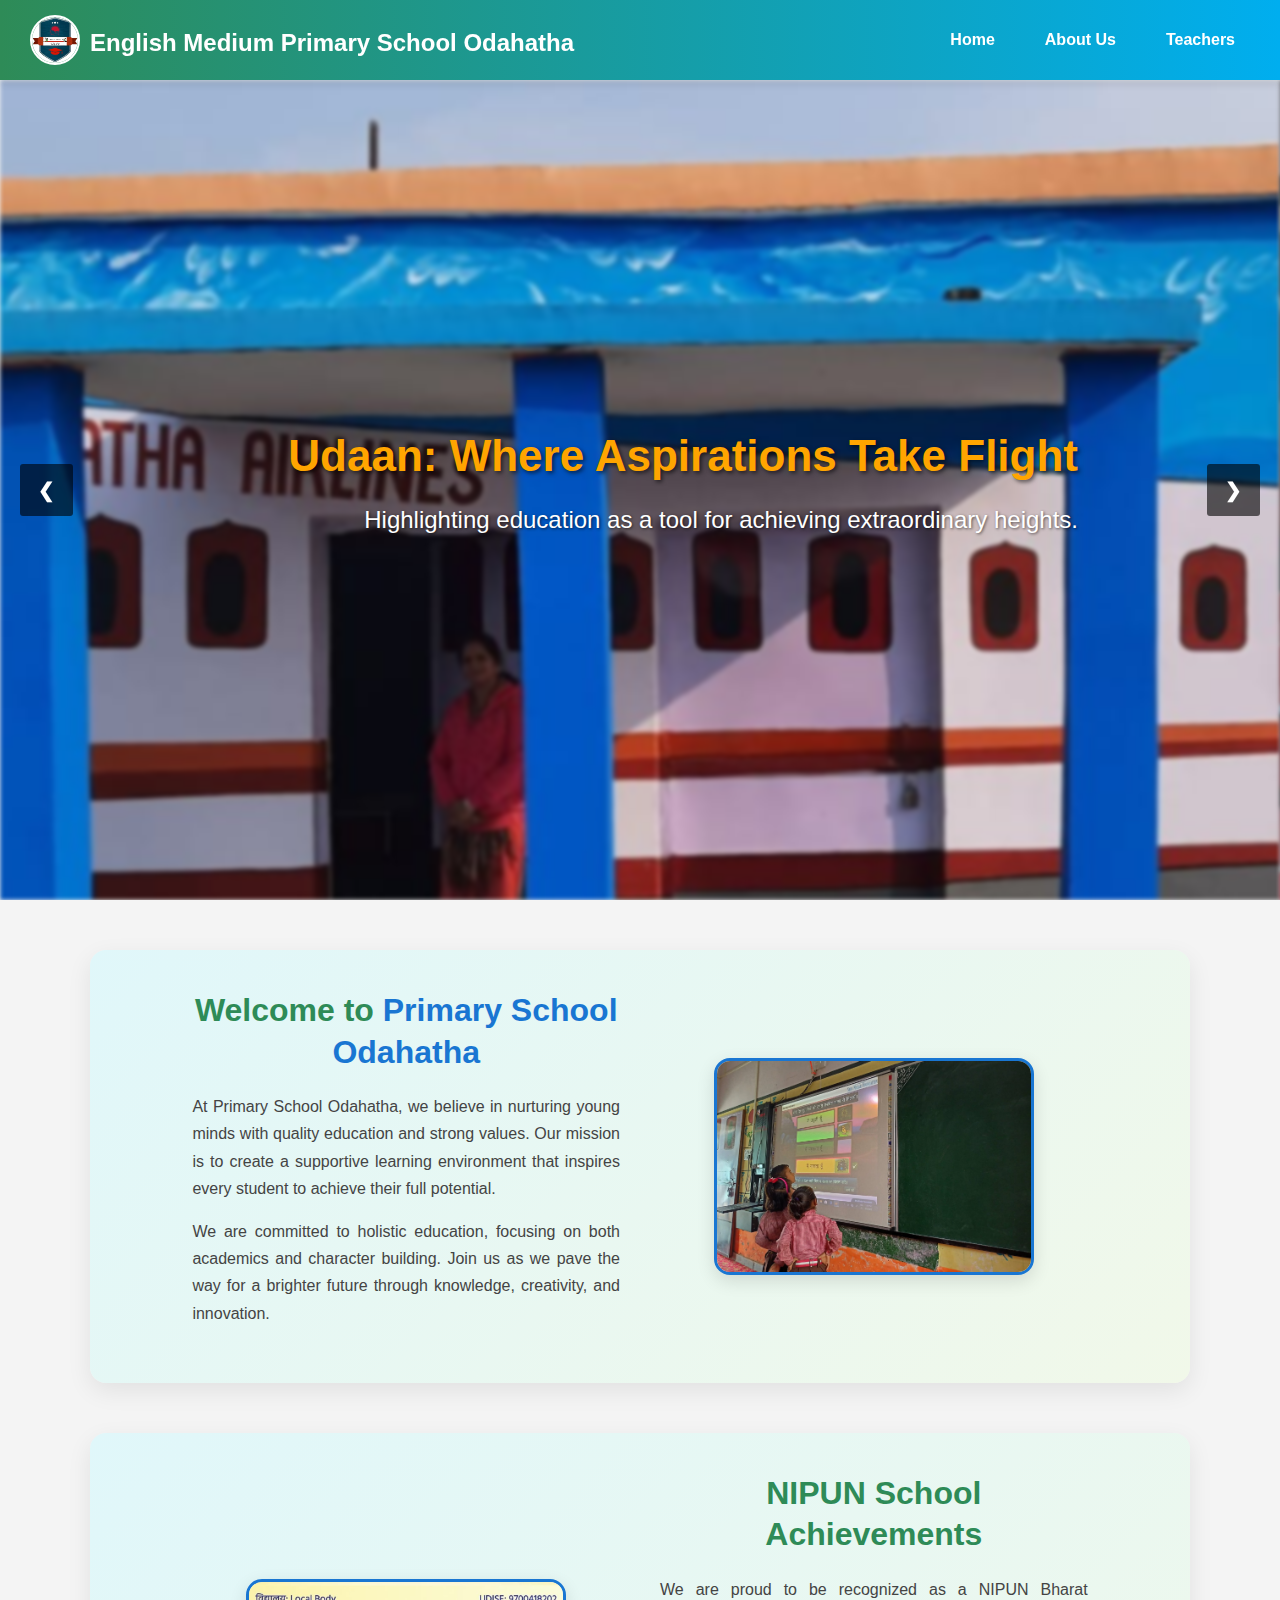
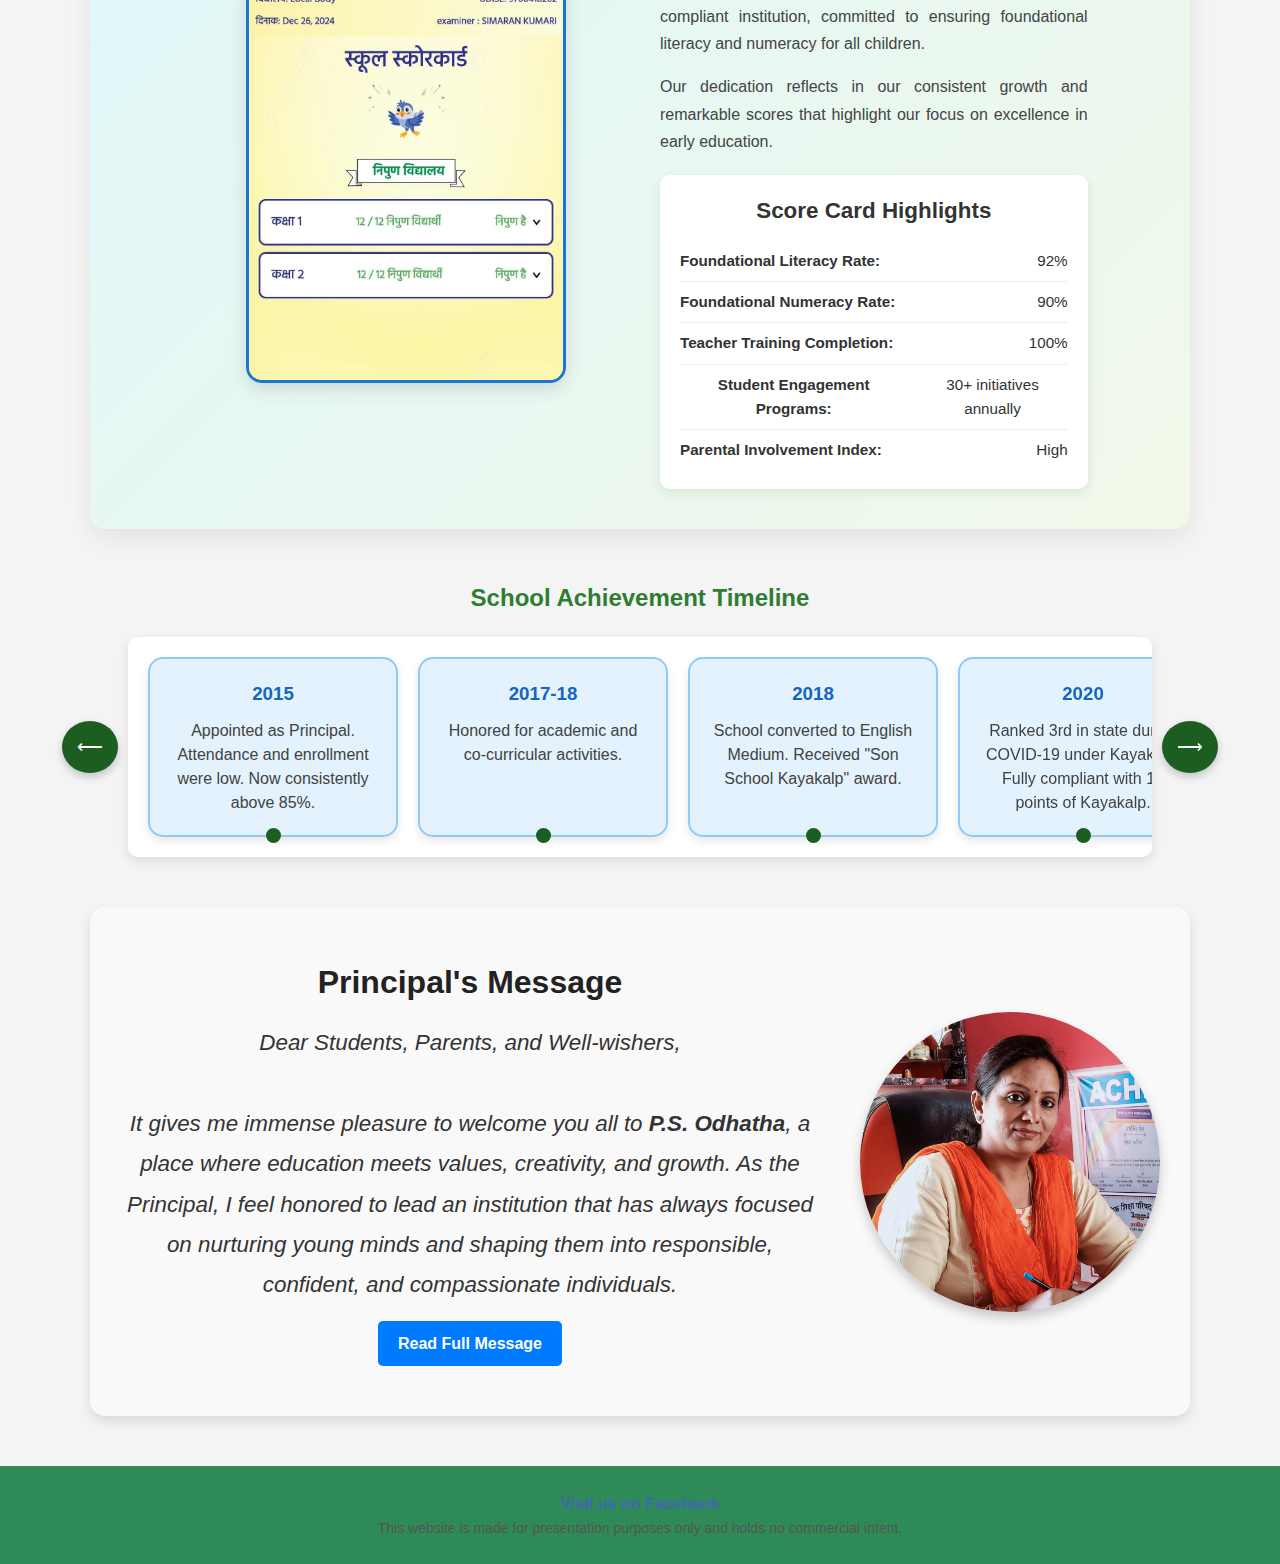
<file: index.html>
<!DOCTYPE html>
<html lang="en">

<head>
    <meta charset="UTF-8">
    <title> English Medium Primary School Odahatha</title>
    <link rel="stylesheet" href="style.css">
    <script src="script.js" defer>



    </script>
    
</head>

<body>

    <!-- Navbar -->
    <nav>
        <div class="logo">
            <img src="logo.jpg" alt="School Logo">
            <span>English Medium Primary School Odahatha </span>
        </div>
        <ul>
            <li><a href="index.html">Home</a></li>
            <li><a href="about.html">About Us</a></li>
            <li><a href="teachers.html">Teachers</a></li>
        </ul>
    </nav>


    <!-- Image Slider with Text Overlay -->
    <section class="slider">
        <button class="prev">&#10094;</button>

        <div class="slides">
            <div class="slide">
                <img src="gp1.jpg" alt="Gallery Image 1">
                <div class="overlay-text">
                    <h1>Udaan: Where Aspirations Take Flight</h1>
                    <p>Highlighting education as a tool for achieving extraordinary heights.</p>

                </div>
            </div>
            <div class="slide">
                <img src="gpp2.jpg" alt="Gallery Image 2">
                <div class="overlay-text">
                    <h1>Modern Classrooms</h1>
                    <p> Thoughtfully designed spaces equipped with the latest technology for an enhanced learning
                        experience</p>

                </div>
            </div>
            <div class="slide">
                <img src="gp3.jpg" alt="Gallery Image 3">
                <div class="overlay-text">
                    <h1>Drama and Expression</h1>
                    <p> Building confidence with theater, storytelling, and public speaking.</p>

                </div>
            </div>
        </div>

        <button class="next">&#10095;</button>
    </section>



    <!-- First Block (About Section) -->
    <section class="about-section">
        <div class="about-content">
            <h2>Welcome to <span>Primary School Odahatha</span></h2>
            <p>At Primary School Odahatha, we believe in nurturing young minds with quality education and strong values. Our mission is to create a supportive learning environment that inspires every student to achieve their full potential.</p>
            <p>We are committed to holistic education, focusing on both academics and character building. Join us as we pave the way for a brighter future through knowledge, creativity, and innovation.</p>
        </div>
        <div class="about-image">
            <img src="hp1.jpg" alt="Primary School Odahatha Logo">
        </div>
    </section>
    
    <!-- Second Block (Achievements Section - Reversed) -->
    <section class="about-section reverse">
        <div class="about-image">
            <img src="ssc.jpg" alt="NIPUN School Image">
        </div>
        <div class="about-content">
            <h2>NIPUN School Achievements</h2>
            <p>We are proud to be recognized as a NIPUN Bharat compliant institution, committed to ensuring foundational literacy and numeracy for all children.</p>
            <p>Our dedication reflects in our consistent growth and remarkable scores that highlight our focus on excellence in early education.</p>
            
            <div class="scorecard">
                <h3>Score Card Highlights</h3>
                <ul>
                    <li><strong>Foundational Literacy Rate:</strong> 92%</li>
                    <li><strong>Foundational Numeracy Rate:</strong> 90%</li>
                    <li><strong>Teacher Training Completion:</strong> 100%</li>
                    <li><strong>Student Engagement Programs:</strong> 30+ initiatives annually</li>
                    <li><strong>Parental Involvement Index:</strong> High</li>
                </ul>
            </div>
        </div>
    </section>
    

<!-- Timeline Section -->

<h2>School Achievement Timeline</h2>

<div class="timeline-wrapper">
  <button id="scroll-left" class="scroll-button">⟵</button>

  <div class="timeline-container" id="timeline">
    <div class="timeline-item">
      <h3>2015</h3>
      <p>Appointed as Principal. Attendance and enrollment were low. Now consistently above 85%.</p>
    </div>
    <div class="timeline-item">
      <h3>2017-18</h3>
      <p>Honored for academic and co-curricular activities.</p>
    </div>
    <div class="timeline-item">
      <h3>2018</h3>
      <p>School converted to English Medium. Received "Son School Kayakalp" award.</p>
    </div>
    <div class="timeline-item">
      <h3>2020</h3>
      <p>Ranked 3rd in state during COVID-19 under Kayakalp. Fully compliant with 19 points of Kayakalp.</p>
    </div>
    <div class="timeline-item">
      <h3>2015-2024</h3>
      <p>Regularly honored for maintaining student attendance above 90%.</p>
    </div>
    <div class="timeline-item">
      <h3>2021</h3>
      <p>Awarded for Best Innovation & TLM. Teacher Excellence Award.</p>
    </div>
    <div class="timeline-item">
      <h3>2021</h3>
      <p>Honored under Mission Shakti by District Magistrate.</p>
    </div>
    <div class="timeline-item">
      <h3>2022</h3>
      <p>Awarded under Azadi Ka Amrit Mahotsav by District Magistrate and BSA.</p>
    </div>
    <div class="timeline-item">
      <h3>2023</h3>
      <p>Received "Son Best Teacher Award".</p>
    </div>
    <div class="timeline-item">
      <h3>2024</h3>
      <p>Honored for making the school NIPUN by District Magistrate.</p>
    </div>
  </div>

  <button id="scroll-right" class="scroll-button">⟶</button>
</div>



    <!-- Principal's Message -->
    <section class="principal">
        <div class="principal-content">
            <h2>Principal's Message</h2> <!-- Added heading -->
            <p>
                Dear Students, Parents, and Well-wishers,
                <br><br>
                It gives me immense pleasure to welcome you all to <strong>P.S. Odhatha</strong>, a place where
                education meets values, creativity, and growth. As the Principal, I feel honored to lead an institution
                that has always focused on nurturing young minds and shaping them into responsible, confident, and
                compassionate individuals.
            </p>
            <a href="principal-message.html" class="btn">Read Full Message</a>
        </div>
        <img src="pm.jpg" alt="Principal">
    </section>



    <!-- Footer -->
    <footer>
        <p>
            <a href="https://www.facebook.com/share/1Bha8LwvY6/?mibextid=qi2Omg" target="_blank" style="text-decoration: none; color: #4267B2; font-weight: bold;">
                Visit us on Facebook
            </a>
        </p>
        <p style="font-size: 14px; color: #555;">
            This website is made for presentation purposes only and holds no commercial intent.
        </p>
    </footer>

</body>

</html>
</file>
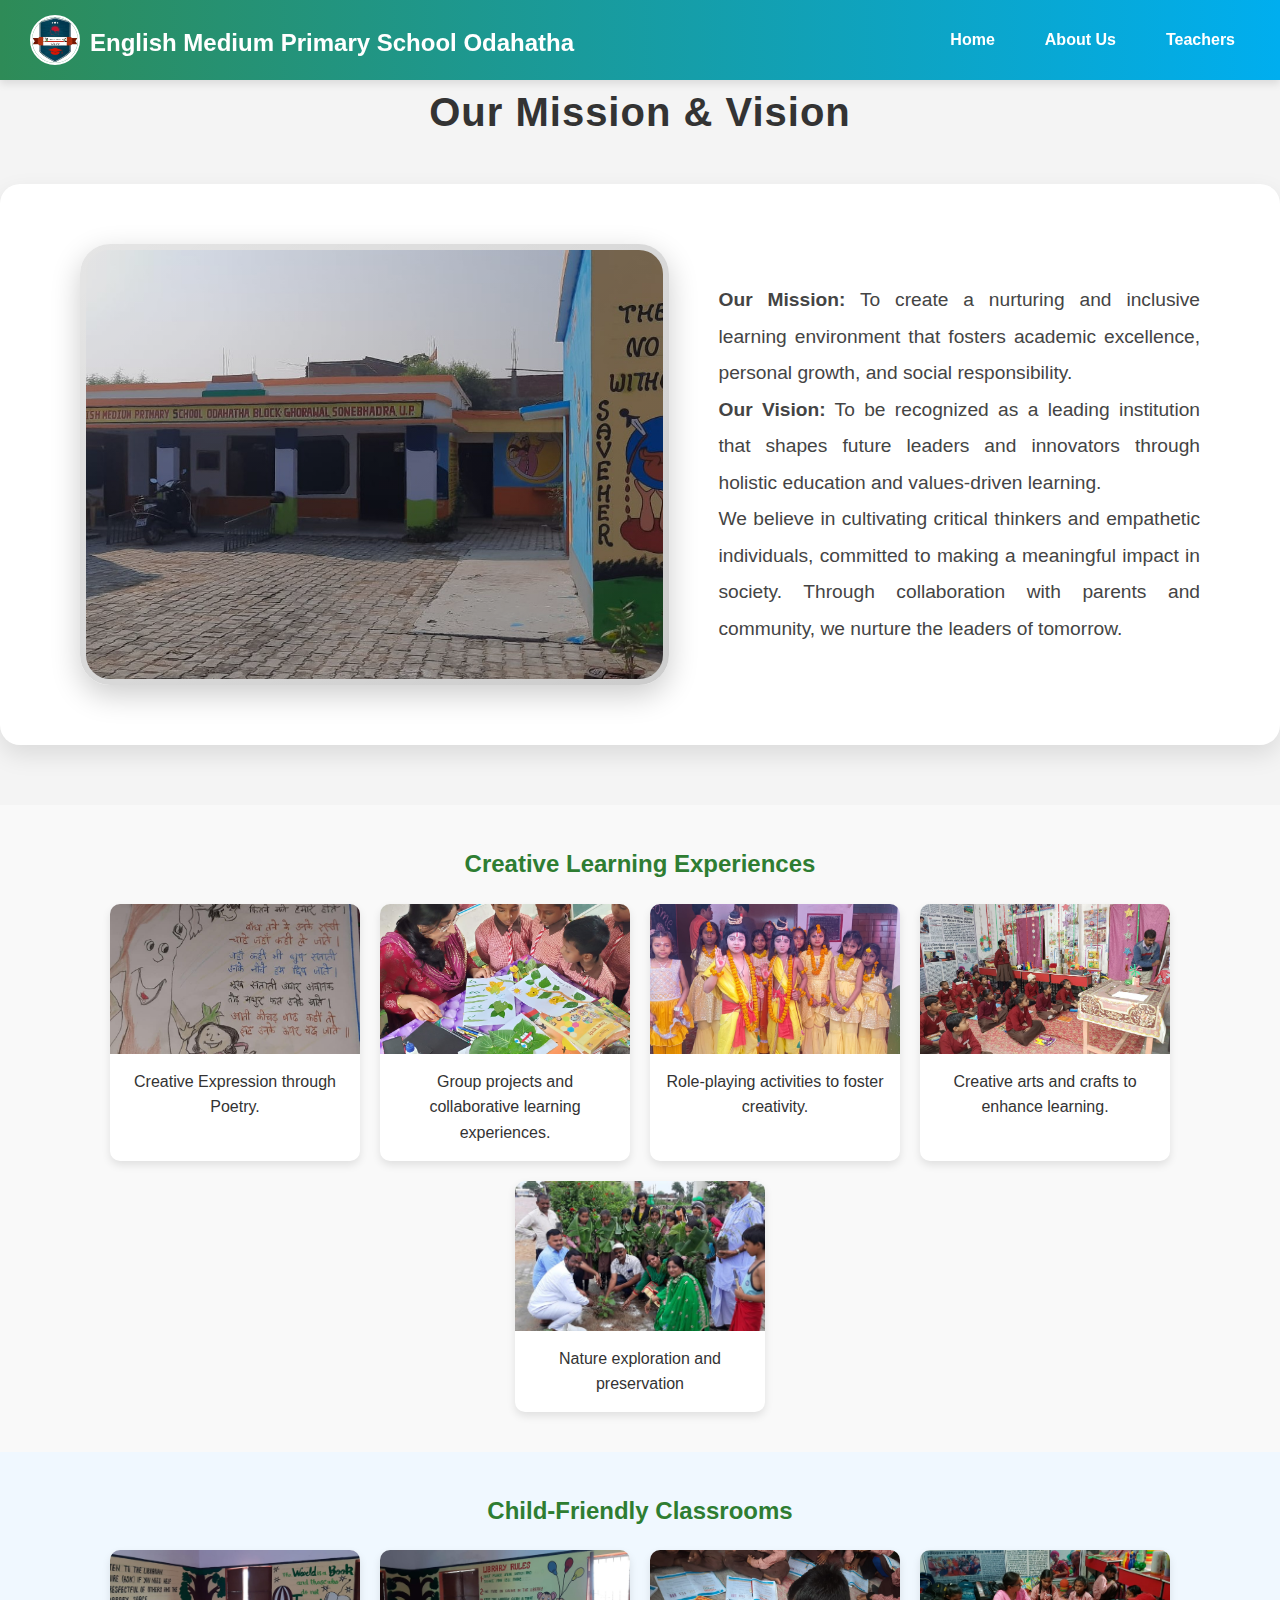
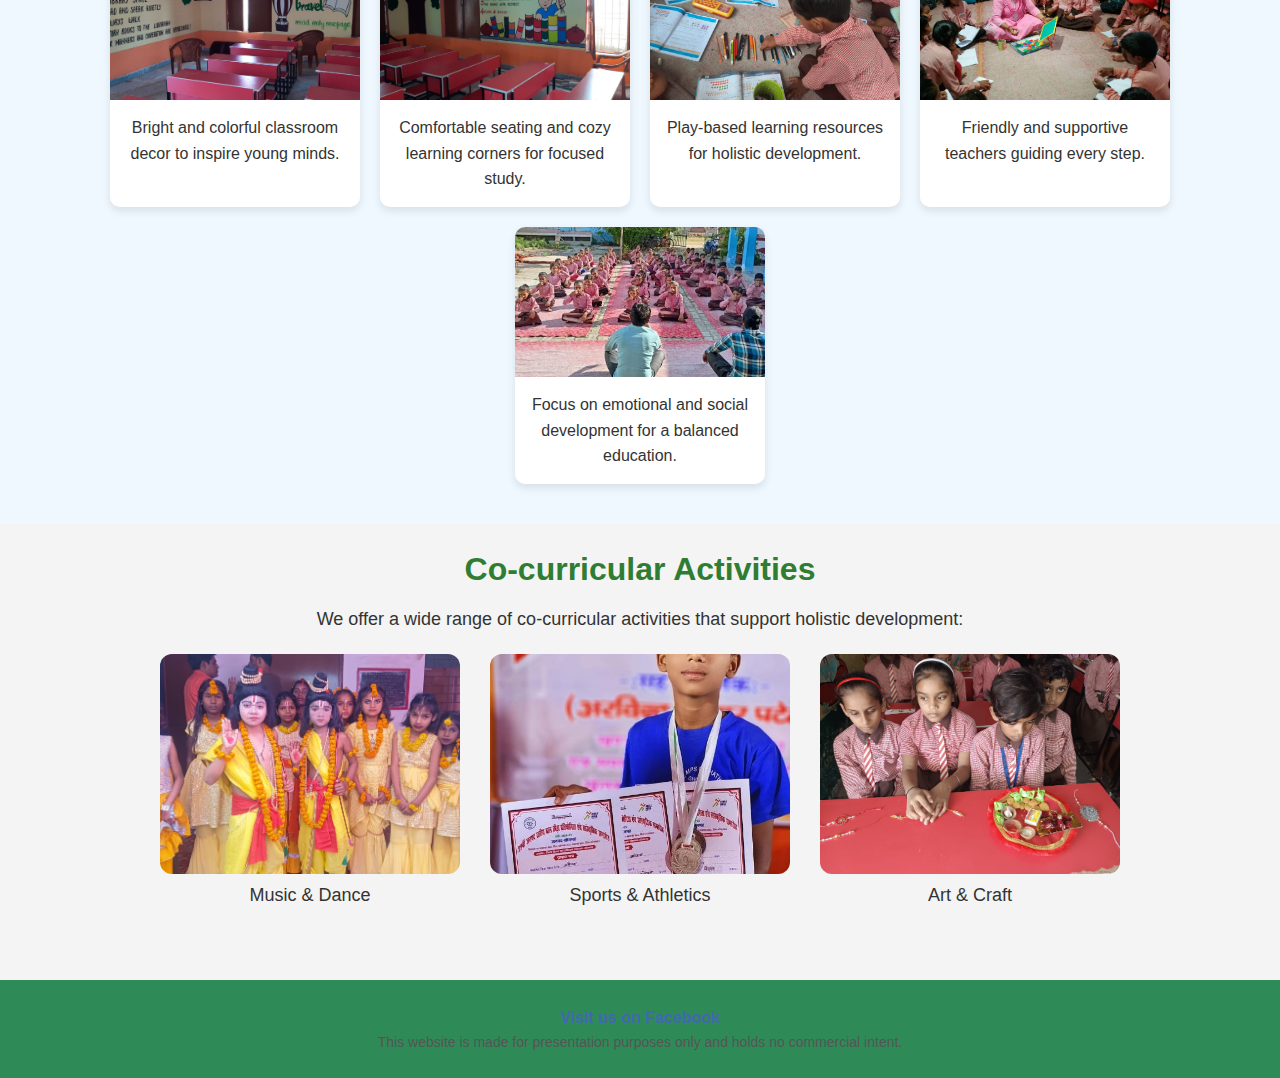
<file: about.html>
<!DOCTYPE html>
<html lang="en">

<head>
  <meta charset="UTF-8">
  <meta name="viewport" content="width=device-width, initial-scale=1.0">
  <title>About Us | English Medium Primary School Odahatha </title>
  <link rel="stylesheet" href="style.css">
  <script>
    // Image Slideshows for Co-curricular Activities

    const artImages = ['a1.jpg', 'a2.jpg', 'a3.jpg', 'a4.jpg', 'a5.jpg', 'a6.jpg', 'a8.jpg', 'a9.jpg'];
    const sportsImages = ['sa1.jpg','sa1.jpg', 'sa1.jpg'];
    const musicImages = ['c1.jpg', 'c2.jpg', 'c3.jpg', 'c4.jpg', 'c5.jpg', 'c6.jpg', 'c7.jpg'];

    let musicIndex = 0, sportsIndex = 0, artIndex = 0;

    // Preload images
    function preloadImages(images) {
      images.forEach(src => {
        const img = new Image();
        img.src = src;
      });
    }

    function startSlideshows() {
      preloadImages(musicImages);
      preloadImages(sportsImages);
      preloadImages(artImages);

      setInterval(() => {
        musicIndex = (musicIndex + 1) % musicImages.length;
        const musicImg = document.getElementById('music-img');
        musicImg.classList.add('fade-out');
        setTimeout(() => {
          musicImg.src = musicImages[musicIndex];
          musicImg.classList.remove('fade-out');
        }, 1000);
      }, 5000);

      setInterval(() => {
        sportsIndex = (sportsIndex + 1) % sportsImages.length;
        const sportsImg = document.getElementById('sports-img');
        sportsImg.classList.add('fade-out');
        setTimeout(() => {
          sportsImg.src = sportsImages[sportsIndex];
          sportsImg.classList.remove('fade-out');
        }, 1000);
      }, 5000);

      setInterval(() => {
        artIndex = (artIndex + 1) % artImages.length;
        const artImg = document.getElementById('art-img');
        artImg.classList.add('fade-out');
        setTimeout(() => {
          artImg.src = artImages[artIndex];
          artImg.classList.remove('fade-out');
        }, 1000);
      }, 5000);
    }

    window.onload = startSlideshows;

    function openGallery(id) {
      document.getElementById(id).style.display = 'flex';
    }

    function closeGallery(id) {
      document.getElementById(id).style.display = 'none';
    }
  </script>
</head>

<body>

  <!-- Navbar -->
  <nav>
    <div class="logo">
      <img src="logo.jpg" alt="School Logo">
      <span>English Medium Primary School Odahatha </span>
    </div>
    <ul>
      <li><a href="index.html">Home</a></li>
      <li><a href="about.html">About Us</a></li>
      <li><a href="teachers.html">Teachers</a></li>
    </ul>
  </nav>

  <!-- About Content -->
  <section class="mission">
    <h2 class="section-title">Our Mission & Vision</h2>
    <div class="mission-content">
      <div class="mission-image-wrapper">
        <img src="dp.jpg" alt="School Image" class="mission-image">
      </div>
      <div class="mission-text">
        <p><strong>Our Mission:</strong> To create a nurturing and inclusive learning environment that fosters academic excellence, personal growth, and social responsibility.</p>
        <p><strong>Our Vision:</strong> To be recognized as a leading institution that shapes future leaders and innovators through holistic education and values-driven learning.</p>
        <p>We believe in cultivating critical thinkers and empathetic individuals, committed to making a meaningful impact in society. Through collaboration with parents and community, we nurture the leaders of tomorrow.</p>
      </div>
    </div>
  </section>
  
  
  

  <!-- Co-curricular Activities -->
  <!-- Learning Through Activities Section -->
  <section class="activities-learning">

    <section class="creative-learning">
      <h2>Creative Learning Experiences</h2>
      <div class="card-container">
        <div class="card">
          <div class="card-image">
            <img src="a6.jpg" alt="Creative Expression through Poetry" />
          </div>
          <p>Creative Expression through Poetry.</p>
        </div>
        <div class="card">
          <div class="card-image">
            <img src="gpgp.jpg" alt="Group projects and collaborative learning experiences" />
          </div>
          <p>Group projects and collaborative learning experiences.</p>
        </div>
        <div class="card">
          <div class="card-image">
            <img src="rp.jpg" alt="Role-playing activities" />
          </div>
          <p>Role-playing activities to foster creativity.</p>
        </div>
        <div class="card">
          <div class="card-image">
            <img src="ac.jpg" alt="Creative arts, crafts" />
          </div>
          <p>Creative arts and crafts to enhance learning.</p>
        </div>
        <div class="card">
          <div class="card-image">
            <img src="np.jpg" alt="Field trips and nature exploration" />
          </div>
          <p>Nature exploration and preservation</p>
        </div>
      </div>
    </section>

    <!-- Child-Friendly Classes Section -->
    <section class="child-friendly">
      <h2>Child-Friendly Classrooms</h2>
      <div class="card-container">
        <div class="card">
          <div class="card-image">
            <img src="cd.jpg" alt="Bright and colorful classroom decor" />
          </div>
          <p>Bright and colorful classroom decor to inspire young minds.</p>
        </div>
        <div class="card">
          <div class="card-image">
            <img src="gpp2.jpg" alt="Comfortable seating and cozy learning corners" />
          </div>
          <p>Comfortable seating and cozy learning corners for focused study.</p>
        </div>
        <div class="card">
          <div class="card-image">
            <img src="rec2.jpg" alt="Play-based learning resources" />
          </div>
          <p>Play-based learning resources for holistic development.</p>
        </div>
        <div class="card">
          <div class="card-image">
            <img src="cf.jpg" alt="Friendly and supportive teachers" />
          </div>
          <p>Friendly and supportive teachers guiding every step.</p>
        </div>
        <div class="card">
          <div class="card-image">
            <img src="rec.jpg" alt="Focus on emotional and social development" />
          </div>
          <p>Focus on emotional and social development for a balanced education.</p>
        </div>
      </div>
    </section>

  </section>

  <!-- Gallery -->
  <section class="activities">
    <h2>Co-curricular Activities</h2>
    <p>We offer a wide range of co-curricular activities that support holistic development:</p>

    <div class="gallery">
      <div class="album" onclick="openGallery('music-gallery')">
        <img id="music-img" src="c1.jpg" alt="Music Class">
        <p>Music & Dance</p>
      </div>
      <div class="album" onclick="openGallery('sports-gallery')">
        <img id="sports-img" src="sa1.jpg" alt="Sports Activities">
        <p>Sports & Athletics</p>
      </div>
      <div class="album" onclick="openGallery('art-gallery')">
        <img id="art-img" src="a1.jpg" alt="Art & Craft">
        <p>Art & Craft</p>
      </div>
    </div>
  </section>

  <!-- Hidden Full Gallery Popups -->
  <div id="music-gallery" class="popup-gallery">
    <span class="close-btn" onclick="closeGallery('music-gallery')">&times;</span>
    <div class="gallery-content">
      <img src="c1.jpg" alt="Music Image 1">
      <img src="c2.jpg" alt="Music Image 2">
      <img src="c3.jpg" alt="Music Image 3">
      <img src="c4.jpg" alt="Music Image 4">
      <img src="c5.jpg" alt="Music Image 5">
      <img src="c6.jpg" alt="Music Image 6">
      <img src="c7.jpg" alt="Music Image 7">
    </div>
  </div>
  

  <div id="sports-gallery" class="popup-gallery">
    <span class="close-btn" onclick="closeGallery('sports-gallery')">&times;</span>
    <div class="gallery-content">
      <img src="sa1.jpg" alt="">
    </div>
  </div>

  <div id="art-gallery" class="popup-gallery">
    <span class="close-btn" onclick="closeGallery('art-gallery')">&times;</span>
    <div class="gallery-content">
      <img src="a1.jpg" alt="Art Image 1">
      <img src="a2.jpg" alt="Art Image 2">
      <img src="a3.jpg" alt="Art Image 3">
      <img src="a4.jpg" alt="Art Image 4">
      <img src="a5.jpg" alt="Art Image 5">
      <img src="a6.jpg" alt="Art Image 6">
      <img src="a8.jpg" alt="Art Image 7">
      <img src="a9.jpg" alt="Art Image 8">
    </div>
  </div>
  

</body>
<footer>
  <p>
      <a href="https://www.facebook.com/share/1Bha8LwvY6/?mibextid=qi2Omg" target="_blank" style="text-decoration: none; color: #4267B2; font-weight: bold;">
          Visit us on Facebook
      </a>
  </p>
  <p style="font-size: 14px; color: #555;">
      This website is made for presentation purposes only and holds no commercial intent.
  </p>
</footer>

</html>
</file>
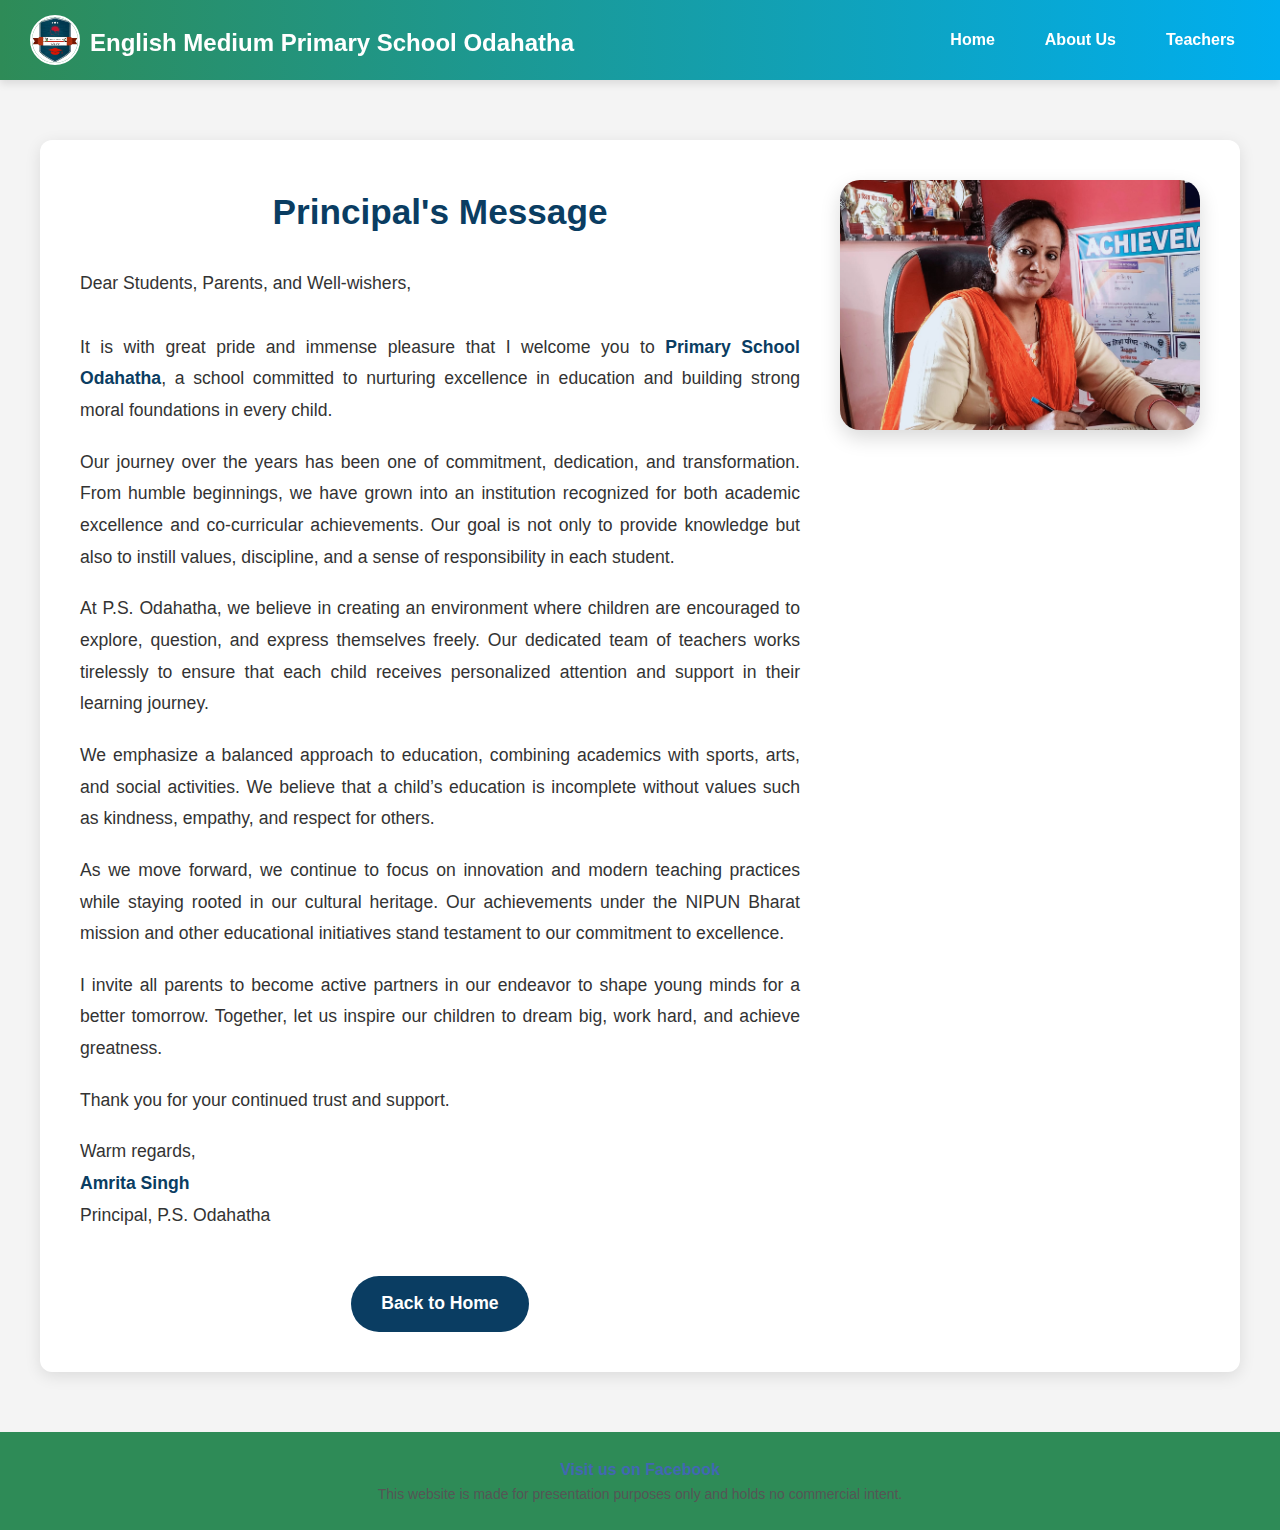
<file: principal-message.html>
<!DOCTYPE html>
<html lang="en">

<head>
    <meta charset="UTF-8">
    <title>Principal's Message - P.S. Odahatha</title>
    <link rel="stylesheet" href="style.css">
</head>

<body>

    <!-- Navbar -->
    <nav>
        <div class="logo">
            <img src="logo.jpg" alt="School Logo">
            <span>English Medium Primary School Odahatha</span>
        </div>
        <ul>
            <li><a href="index.html">Home</a></li>
            <li><a href="about.html">About Us</a></li>
            <li><a href="teachers.html">Teachers</a></li>
        </ul>
    </nav>

    
    <!-- Principal's Full Message -->
    <section class="principal-message">
        <div class="message-content">
            <h1>Principal's Message</h1>
            <p>
                Dear Students, Parents, and Well-wishers,
                <br><br>
                It is with great pride and immense pleasure that I welcome you to <strong>Primary School Odahatha</strong>, 
                a school committed to nurturing excellence in education and building strong moral foundations in every child.
            </p>

            <p>
                Our journey over the years has been one of commitment, dedication, and transformation. From humble beginnings, 
                we have grown into an institution recognized for both academic excellence and co-curricular achievements. 
                Our goal is not only to provide knowledge but also to instill values, discipline, and a sense of responsibility 
                in each student.
            </p>

            <p>
                At P.S. Odahatha, we believe in creating an environment where children are encouraged to explore, question, 
                and express themselves freely. Our dedicated team of teachers works tirelessly to ensure that each child 
                receives personalized attention and support in their learning journey.
            </p>

            <p>
                We emphasize a balanced approach to education, combining academics with sports, arts, and social activities. 
                We believe that a child’s education is incomplete without values such as kindness, empathy, and respect for others.
            </p>

            <p>
                As we move forward, we continue to focus on innovation and modern teaching practices while staying rooted 
                in our cultural heritage. Our achievements under the NIPUN Bharat mission and other educational initiatives 
                stand testament to our commitment to excellence.
            </p>

            <p>
                I invite all parents to become active partners in our endeavor to shape young minds for a better tomorrow. 
                Together, let us inspire our children to dream big, work hard, and achieve greatness.
            </p>

            <p>
                Thank you for your continued trust and support.
            </p>

            <p>
                Warm regards, <br>
                <strong>Amrita Singh</strong> <br>
                Principal, P.S. Odahatha
            </p>

            <a href="index.html" class="btn">Back to Home</a>
        </div>
        <div class="message-image">
            <img src="pm.jpg" alt="Principal Image">
        </div>
    </section>

    <!-- Footer -->
    <footer>
        <p>
            <a href="https://www.facebook.com/share/1Bha8LwvY6/?mibextid=qi2Omg" target="_blank" style="text-decoration: none; color: #4267B2; font-weight: bold;">
                Visit us on Facebook
            </a>
        </p>
        <p style="font-size: 14px; color: #555;">
            This website is made for presentation purposes only and holds no commercial intent.
        </p>
    </footer>

</body>

</html>
</file>
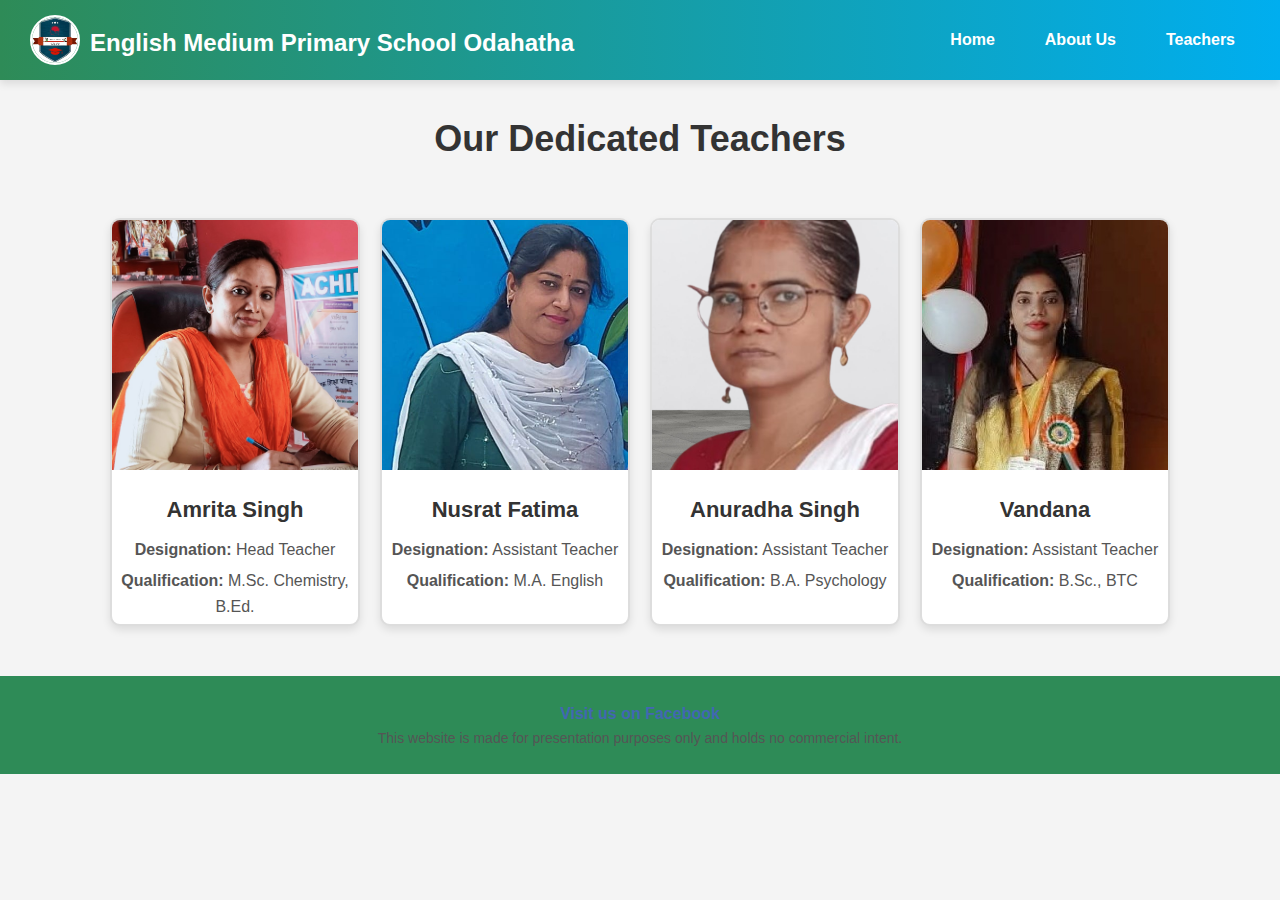
<file: teachers.html>
<!DOCTYPE html>
<html lang="en">
<head>
  <meta charset="UTF-8">
  <meta name="viewport" content="width=device-width, initial-scale=1.0">
  <title>Our Teachers | English Medium Primary School Odahatha</title>
  <link rel="stylesheet" href="style.css">
</head>
<body>

  <!-- Navbar -->
  <nav>
    <div class="logo">
      <img src="logo.jpg" alt="School Logo">
      <span>English Medium Primary School Odahatha</span>
    </div>
    <ul>
      <li><a href="index.html">Home</a></li>
      <li><a href="about.html">About Us</a></li>
      <li><a href="teachers.html" class="active">Teachers</a></li>
    </ul>
  </nav>

  <!-- Main Heading -->
  <h1 class="teachers-heading">Our Dedicated Teachers</h1>

  <!-- Teachers Section -->
  <section class="teachers-section">

    <div class="teacher-card">
      <img src="pm.jpg" alt="Amrita Singh">
      <h3>Amrita Singh</h3>
      <p><strong>Designation:</strong> Head Teacher</p>
      <p><strong>Qualification:</strong> M.Sc. Chemistry, B.Ed.</p>
    </div>

    <div class="teacher-card">
      <img src="nfp.jpg" alt="Nusrat Fatima">
      <h3>Nusrat Fatima</h3>
      <p><strong>Designation:</strong> Assistant Teacher</p>
      <p><strong>Qualification:</strong> M.A. English</p>
    </div>

    <div class="teacher-card">
      <img src="app.jpg" alt="Anuradha Singh">
      <h3>Anuradha Singh</h3>
      <p><strong>Designation:</strong> Assistant Teacher</p>
      <p><strong>Qualification:</strong> B.A. Psychology</p>
    </div>

    <div class="teacher-card">
      <img src="vpp.jpg" alt="Vandana">
      <h3>Vandana</h3>
      <p><strong>Designation:</strong> Assistant Teacher</p>
      <p><strong>Qualification:</strong> B.Sc., BTC</p>
    </div>

  </section>

  <!-- Footer -->
  <footer>
    <p>
        <a href="https://www.facebook.com/share/1Bha8LwvY6/?mibextid=qi2Omg" target="_blank" style="text-decoration: none; color: #4267B2; font-weight: bold;">
            Visit us on Facebook
        </a>
    </p>
    <p style="font-size: 14px; color: #555;">
        This website is made for presentation purposes only and holds no commercial intent.
    </p>
</footer>

</body>
</html>
</file>
<file: style.css>
/* Reset & Global */
* {
    margin: 0;
    padding: 0;
    box-sizing: border-box;
    font-family: 'Segoe UI', Tahoma, Geneva, Verdana, sans-serif;
}

body {
    background: #ffffff;
    color: #555555;
    line-height: 1.6;
}

/* Navbar */
nav {
    background: linear-gradient(90deg, #2E8B57, #00AEEF);
    color: white;
    display: flex;
    justify-content: space-between;
    align-items: center;
    padding: 15px 30px;
    position: sticky;
    top: 0;
    z-index: 1000;
    box-shadow: 0 4px 8px rgba(0,0,0,0.1);
}

.logo {
    display: flex;
    align-items: center;
}

.logo img {
    width: 50px;
    height: 50px;
    border-radius: 50%;
    margin-right: 10px;
    border: 2px solid white;
}

/* Adjust the name upwards slightly */
.logo span {
    font-size: 24px;
    font-weight: bold;
    margin-top: 5px;
    line-height: 1;
    display: inline-block;
}

nav ul {
    list-style: none;
    display: flex;
}

nav ul li {
    margin-left: 20px;
}

nav ul li a {
    color: white;
    text-decoration: none;
    font-weight: 600;
    padding: 8px 15px;
    border-radius: 20px;
    transition: 0.4s ease;
}

nav ul li a:hover {
    background: #ffffff;
    color: #2E8B57;
}

/* Slider */
.slider {
    position: relative;
    width: 100%;
    height: calc(100vh - 80px);
    overflow: hidden;
}

/* Individual Slide */
.slide {
    position: relative;
    width: 100vw;
    height: 100%;
    flex-shrink: 0;
}

/* Slides Wrapper */
.slides {
    display: flex;
    height: 100%;
    transition: transform 1s ease-in-out;
    width: calc(100vw * 3);
}

/* Image Blur */
.slide img {
    width: 100%;
    height: 100%;
    object-fit: cover;
    filter: blur(2px); /* Blur effect */
    position: absolute;
    top: 0;
    left: 0;
    z-index: 1;
}

/* Overlay Text */
.overlay-text {
    position: absolute;
    top: 50%;
    left: 50%;
    transform: translate(-50%, -50%);
    text-align: right;
    color: white;
    z-index: 2;
    width: 70%; /* Responsive width */
    padding: 10px; /* Less padding since no background */
}

/* Overlay Heading */
.overlay-text h1 {
    font-size: 2.75em;
    margin-bottom: 10px;
    color: #FFA500; /* Orange Color */
    text-shadow: 2px 2px 4px rgba(0, 0, 0, 0.6); /* Optional shadow for readability */
}

/* Overlay Paragraph */
.overlay-text p {
    font-size: 1.5em;
    margin-bottom: 20px;
    text-shadow: 1px 1px 3px rgba(0, 0, 0, 0.6); /* Optional shadow for readability */
}


/* Navigation Buttons */
.slider button {
    position: absolute;
    top: 50%;
    transform: translateY(-50%);
    background: rgba(0, 0, 0, 0.6);
    color: white;
    border: none;
    padding: 14px 18px;
    font-size: 20px;
    font-weight: bold;
    cursor: pointer;
    border-radius: 3px;
    z-index: 1000;
    transition: background 0.3s ease;
}

.slider button:hover {
    background: rgba(0, 0, 0, 0.9);
}

.prev { left: 20px; }
.next { right: 20px; }

.slider:hover .prev, .slider:hover .next {
    opacity: 1;
}

.slider .prev, .slider .next {
    opacity: 1;
    transition: opacity 0.3s ease;
}

/* About Section */
.about-section {
    display: flex;
    align-items: center;
    justify-content: space-between;
    padding: 40px 8%;
    gap: 40px;
    flex-wrap: wrap;
    background: linear-gradient(135deg, #e0f7fa, #f1f8e9);
    border-radius: 16px;
    box-shadow: 0 8px 24px rgba(0, 0, 0, 0.08);
    margin: 50px auto;
    max-width: 1100px;
}

/* Content Section */
.about-content {
    flex: 1;
    min-width: 300px;
}

.about-content h2 {
    font-size: 2em; /* Reduced from 3em */
    margin-bottom: 20px;
    color: #2E8B57;
    text-align: center;
    line-height: 1.3;
}

.about-content h2 span {
    color: #1976D2;
    font-weight: bold;
}

.about-content p {
    margin-bottom: 16px;
    color: #444;
    line-height: 1.7;
    text-align: justify;
    font-size: 1em; /* Reduced from 1.2em */
}

/* Image Section */

.about-image {
    flex: 1;
    min-width: 300px;
    display: flex;
    justify-content: center;
    align-items: center;
    text-align: center;
}

.about-image img {
    width: 320px; /* Good balanced size */
    height: auto; /* Maintain natural aspect ratio */
    object-fit: cover; /* Cover the space neatly */
    border-radius: 16px; /* Smooth corners, NOT circular */
    padding: 0; /* No unnecessary padding */
    background: transparent; /* Clean background */
    box-shadow: 0 6px 18px rgba(0, 0, 0, 0.12); /* Subtle soft shadow */
    border: 3px solid #1976D2; /* Thin brand color border */
    transition: transform 0.3s ease, box-shadow 0.3s ease;
}

.about-image img:hover {
    transform: scale(1.05); /* Soft zoom on hover */
    box-shadow: 0 12px 32px rgba(0, 0, 0, 0.18); /* Deeper shadow on hover */
}



/* Scorecard Section */
.scorecard {
    background: #ffffff;
    padding: 18px 20px;
    border-radius: 10px;
    box-shadow: 0 4px 12px rgba(0, 0, 0, 0.08);
    margin-top: 20px;
}

.scorecard h3 {
    margin-bottom: 12px;
    color: #333;
    font-size: 1.4em; /* Reduced from 1.6em */
    text-align: center;
}

.scorecard ul {
    list-style: none;
    padding: 0;
    margin: 0;
}

.scorecard li {
    padding: 8px 0;
    font-size: 0.95em; /* Reduced from 1.1em */
    border-bottom: 1px solid #eeeeee;
    display: flex;
    justify-content: space-between;
    gap: 10px;
}

.scorecard li:last-child {
    border-bottom: none;
}

/* Responsive Design */
@media (max-width: 768px) {
    .about-section {
        flex-direction: column;
        text-align: center;
        padding: 30px 5%;
        gap: 30px;
    }

    .about-content h2 {
        font-size: 1.8em; /* Slightly smaller */
    }

    .about-content p {
        font-size: 0.95em; /* Adjust paragraph size for mobile */
    }

    .scorecard h3 {
        font-size: 1.3em;
    }

    .scorecard li {
        flex-direction: column;
        align-items: center;
        font-size: 0.9em;
    }
}


/* Timeline */
body {
    font-family: Arial, sans-serif;
    background-color: #e8f5e9; /* Light green background */
    margin: 0;
    padding: 20px;
    text-align: center;
  }
  
  h2 {
    color: #2e7d32; /* Dark green title */
    margin-bottom: 20px;
  }
  
  .timeline-wrapper {
    position: relative;
    display: flex;
    align-items: center;
    justify-content: center;
    gap: 10px;
  }
  
  .timeline-container {
    display: flex;
    overflow-x: auto;
    padding: 20px;
    gap: 20px;
    scroll-behavior: smooth;
    width: 80%;
    border-radius: 10px;
    background: #ffffff;
    box-shadow: 0 4px 12px rgba(0, 0, 0, 0.1);
  }
  
  .timeline-item {
    min-width: 250px;
    background: #e3f2fd; /* Light blue card */
    border: 2px solid #90caf9; /* Soft blue border */
    border-radius: 15px;
    padding: 20px;
    box-shadow: 0 4px 8px rgba(0, 0, 0, 0.1);
    position: relative;
    transition: transform 0.3s;
  }
  
  .timeline-item:hover {
    transform: translateY(-5px); /* Hover effect */
  }
  
  .timeline-item h3 {
    margin: 0 0 10px;
    color: #1565c0; /* Strong blue heading */
  }
  
  .timeline-item p {
    margin: 0;
    color: #424242; /* Darker grey text for readability */
    line-height: 1.5;
  }
  
  .timeline-item::after {
    content: '';
    width: 15px;
    height: 15px;
    background: #1b5e20; /* Dark green dot */
    border-radius: 50%;
    position: absolute;
    bottom: -8px;
    left: calc(50% - 7.5px);
  }
  
  .timeline-container::-webkit-scrollbar {
    height: 8px;
  }
  
  .timeline-container::-webkit-scrollbar-thumb {
    background: #1b5e20; /* Dark green scrollbar */
    border-radius: 4px;
  }
  
  .timeline-container::-webkit-scrollbar-track {
    background: #c8e6c9; /* Light green track */
    border-radius: 4px;
  }
  
  .scroll-button {
    background-color: #1b5e20; /* Dark green button */
    border: none;
    color: white;
    padding: 15px;
    border-radius: 50%;
    font-size: 18px;
    cursor: pointer;
    box-shadow: 0 4px 8px rgba(0, 0, 0, 0.2);
    transition: background 0.3s, transform 0.3s;
  }
  
  .scroll-button:hover {
    background-color: #2e7d32; /* Lighter green on hover */
    transform: scale(1.1);
  }
  
  
/* Principal's Message Section */
.principal {
    display: flex;
    align-items: center; /* Vertically align image and text */
    justify-content: center; /* Center content horizontally */
    gap: 40px; /* Increased space between image and text */
    padding: 50px 30px; /* Add more spacing around section */
    background-color: #f9f9f9; /* Light background for separation */
    border-radius: 15px;
    max-width: 1100px; /* Increased width */
    margin: 50px auto; /* Center the section with more margin */
    box-shadow: 0 6px 12px rgba(0, 0, 0, 0.1); /* Slightly deeper shadow for more depth */
}

/* Principal Image */
.principal img {
    width: 300px; /* Increased width */
    height: 300px; /* Increased height */
    border-radius: 50%; /* Keep it circular */
    object-fit: cover; /* Ensure image is not distorted */
    box-shadow: 0 6px 12px rgba(0, 0, 0, 0.2); /* Enhanced shadow around image */
}

/* Principal's Text */
.principal p {
    font-size: 1.4em; /* Slightly larger font */
    font-style: italic;
    color: #333;
    line-height: 1.8;
    max-width: 700px; /* Increased text box width */
}

/* Optional: Heading Styling */
.principal h2 {
    font-size: 2em;
    margin-bottom: 15px;
    color: #222;
}
.btn {
    display: inline-block;
    padding: 10px 20px;
    background-color: #007BFF;
    color: white;
    text-decoration: none;
    border-radius: 5px;
    font-weight: bold;
    margin-top: 15px;
}

.btn:hover {
    background-color: #0056b3;
}


/* Footer */
footer {
    background: #2E8B57;
    color: white;
    text-align: center;
    padding: 25px;
    margin-top: 30px;
}

footer .social a {
    color: #00AEEF;
    margin: 0 15px;
    text-decoration: none;
    font-weight: bold;
    transition: color 0.3s ease;
}

footer .social a:hover {
    color: white;
}



/* === About Page Styles === */
body {
    font-family: 'Segoe UI', Tahoma, Geneva, Verdana, sans-serif;
    margin: 0;
    padding: 0;
    line-height: 1.6;
    background-color: #f8f9fa;
    color: #333;
}

/* Mission Section Layout */
/* Centered Title */
.section-title {
    text-align: center;
    font-size: 2.5rem;
    margin-bottom: 40px;
    color: #333;
    font-weight: 700;
    letter-spacing: 1px;
}

/* Main Content Layout */
.mission-content {
    display: flex;
    gap: 50px; /* Balanced gap */
    padding: 60px 80px;
    align-items: center;
    justify-content: center;
    background-color: #ffffff;
    border-radius: 20px;
    box-shadow: 0 10px 25px rgba(0, 0, 0, 0.1);
    max-width: 1300px;
    margin: 0 auto 60px;
}

/* Image Wrapper for Overlay */
.mission-image-wrapper {
    position: relative;
    width: 55%; /* Larger to balance with text */
    max-width: 600px; /* Prevents too large on wide screens */
    height: auto;
    display: flex;
    justify-content: center;
    align-items: center;
}

/* Mission Image Final Look */
.mission-image {
    width: 100%;
    height: auto;
    aspect-ratio: 4/3;
    border-radius: 30px; /* More rounded */
    object-fit: cover;
    box-shadow: 0 10px 30px rgba(0, 0, 0, 0.2);
    border: 6px solid #fff; /* Clean white border */
    transition: transform 0.4s ease;
}

/* Optional Hover Zoom */
.mission-image:hover {
    transform: scale(1.05);
}

/* Gradient Overlay (Optional but modern) */
.mission-image-wrapper::after {
    content: '';
    position: absolute;
    top: 0;
    left: 0;
    width: 100%;
    height: 100%;
    background: linear-gradient(to bottom right, rgba(0,0,0,0.1), rgba(0,0,0,0.2));
    border-radius: 30px;
    pointer-events: none;
}

/* Text Block */
.mission-text {
    width: 45%; /* Balanced */
    font-size: 1.2rem;
    line-height: 1.9;
    color: #444;
    text-align: justify;
}

/* Responsive Tweaks */
@media (max-width: 992px) {
    .mission-content {
        flex-direction: column;
        padding: 40px 20px;
    }

    .mission-image-wrapper, .mission-text {
        width: 100%;
    }

    .mission-text {
        margin-top: 30px;
    }

    .section-title {
        font-size: 2rem;
    }
}

/*Activites and cca*/
.child-friendly {
    text-align: center;
    padding: 40px 20px;
    background-color: #f0f8ff; /* Light background for contrast */
}

.card-container {
    display: flex;
    flex-wrap: wrap;
    justify-content: center;
    gap: 20px; /* Space between cards */
}

.card {
    background-color: #ffffff; /* White background for cards */
    border-radius: 10px;
    box-shadow: 0 4px 8px rgba(0, 0, 0, 0.1);
    width: 250px; /* Fixed width for cards */
    overflow: hidden; /* Ensures images don't overflow */
    transition: transform 0.3s ease; /* Smooth hover effect */
}

.card:hover {
    transform: scale(1.05); /* Slightly enlarge on hover */
}

.card-image {
    width: 100%;
    height: 150px; /* Fixed height for images */
    overflow: hidden; /* Ensures images don't overflow */
}

.card-image img {
    width: 100%;
    height: 100%;
    object-fit: cover; /* Ensures images cover the area */
}

.card p {
    padding: 15px;
    font-size: 1rem; /* Font size for card text */
    color: #333; /* Text color */
}
.creative-learning {
    text-align: center;
    padding: 40px 20px;
    background-color: #f9f9f9; /* Light background for contrast */
}

.card-container {
    display: flex;
    flex-wrap: wrap;
    justify-content: center;
    gap: 20px; /* Space between cards */
}

.card {
    background-color: #ffffff; /* White background for cards */
    border-radius: 10px;
    box-shadow: 0 4px 8px rgba(0, 0, 0, 0.1);
    width: 250px; /* Fixed width for cards */
    overflow: hidden; /* Ensures images don't overflow */
    transition: transform 0.3s ease; /* Smooth hover effect */
}

.card:hover {
    transform: scale(1.05); /* Slightly enlarge on hover */
}

.card-image {
    width: 100%;
    height: 150px; /* Fixed height for images */
    overflow: hidden; /* Ensures images don't overflow */
}

.card-image img {
    width: 100%;
    height: 100%;
    object-fit: cover; /* Ensures images cover the area */
}

.card p {
    padding: 15px;
    font-size: 1rem; /* Font size for card text */
    color: #333; /* Text color */
}


/*gallery*/
/* Main container for activities section */
.activities {
    text-align: center;
    padding: 20px 10px; /* Reduced padding to avoid empty top/bottom space */
}

/* Heading optimization (optional, if used) */
.activities h2 {
    font-size: 32px;
    margin-bottom: 10px; /* Reduced space below heading */
}

.activities p {
    font-size: 18px;
    margin-bottom: 20px; /* Reduced space below description */
}

/* Main gallery: Horizontal alignment */
.gallery {
    display: flex;
    justify-content: center; /* Center thumbnails */
    align-items: flex-start; /* Align to top to avoid bottom alignment issue */
    gap: 30px; /* Consistent space between items */
    flex-wrap: wrap; /* Responsive on smaller screens */
    margin-top: 20px; /* Adjusted space from heading */
}

/* Album container for each thumbnail */
.album {
    width: 300px; /* Consistent width */
    margin: 0; /* Remove extra margin */
    cursor: pointer;
    text-align: center;
}

/* Thumbnail images/icons */
.album img {
    width: 100%; /* Full width of album */
    height: 220px; /* Balanced height */
    border-radius: 12px;
    object-fit: cover; /* Ensures image doesn't stretch */
}

/* Title below each image */
.album h3 {
    margin: 12px 0 0; /* Minimal margin above title */
    font-size: 20px;
    font-weight: bold;
}


/* Popup Gallery for fullscreen images */
.popup-gallery {
    display: none;
    position: fixed;
    top: 0;
    left: 0;
    width: 100vw;
    height: 100vh;
    background: rgba(0, 0, 0, 0.9);
    justify-content: center;
    align-items: center;
    flex-wrap: wrap;
    gap: 30px;
    padding: 30px;
    overflow: auto;
    z-index: 9999;
    box-sizing: border-box;
}

/* Popup images */
.popup-gallery img {
    width: 300px; /* Large view */
    border-radius: 15px;
    object-fit: cover;
    box-shadow: 0 5px 20px rgba(255, 255, 255, 0.2);
}

/* Close button */
.close-btn {
    position: fixed;
    top: 20px;
    right: 30px;
    color: white;
    font-size: 50px;
    font-weight: bold;
    cursor: pointer;
    z-index: 10000;
}

/* Smooth transitions */
.fade-out {
    opacity: 0;
    transition: opacity 1s ease-in-out;
}

  
/* === Teachers Page Styles === */

.teachers-heading {
    text-align: center;
    margin: 30px 0;
    font-size: 36px;
    color: #333;
}

.teachers-section {
    display: flex;
    justify-content: center;
    flex-wrap: wrap;
    gap: 20px;
    padding: 20px;
}

.teacher-card {
    width: 250px;
    border: 2px solid #ddd;
    border-radius: 10px;
    overflow: hidden;
    box-shadow: 0 4px 8px rgba(0, 0, 0, 0.1);
    text-align: center;
    background-color: #fff;
    transition: transform 0.3s, box-shadow 0.3s;
}

.teacher-card img {
    width: 100%;
    height: 250px;
    object-fit: cover;
}

.teacher-card h3 {
    margin: 15px 0 10px;
    font-size: 22px;
    color: #333;
}

.teacher-card p {
    margin: 5px 0;
    color: #555;
    font-size: 16px;
}

.teacher-card:hover {
    transform: translateY(-10px);
    box-shadow: 0 8px 16px rgba(0, 0, 0, 0.2);
}


/* Message page*/
/* Body Styling */
body {
    font-family: 'Arial', sans-serif;
    margin: 0;
    padding: 0;
    background-color: #f4f4f4;
    color: #333;
    line-height: 1.6;
}

/* Principal's Message Section */
.principal-message {
    display: flex;
    align-items: flex-start;
    justify-content: space-between;
    gap: 40px;
    max-width: 1200px;
    margin: 60px auto;
    padding: 40px;
    background-color: #ffffff;
    border-radius: 12px;
    box-shadow: 0 4px 16px rgba(0, 0, 0, 0.1);
}

.message-content {
    flex: 2;
    font-family: 'Segoe UI', Tahoma, Geneva, Verdana, sans-serif;
    color: #333333;
    line-height: 1.8;
    font-size: 1.1rem;
}

.message-content h1 {
    font-size: 2.2rem;
    color: #0a3d62;
    margin-bottom: 25px;
}

.message-content p {
    margin-bottom: 20px;
    text-align: justify;
}

.message-content strong {
    color: #0a3d62;
}

.message-content .btn {
    display: inline-block;
    padding: 12px 30px;
    background-color: #0a3d62;
    color: #ffffff;
    text-decoration: none;
    border-radius: 30px;
    font-weight: bold;
    margin-top: 25px;
    transition: background-color 0.3s ease, transform 0.2s ease;
}

.message-content .btn:hover {
    background-color: #074173;
    transform: translateY(-3px);
}

.message-image {
    flex: 1;
    display: flex;
    justify-content: center;
    align-items: center;
}

.message-image img {
    width: 100%;
    max-width: 380px;
    height: auto;
    object-fit: cover;
    border-radius: 20px;
    box-shadow: 0 8px 20px rgba(0, 0, 0, 0.15);
    transition: transform 0.3s ease, box-shadow 0.3s ease;
}

.message-image img:hover {
    transform: scale(1.05);
    box-shadow: 0 12px 30px rgba(0, 0, 0, 0.2);
}

/* Responsive design for smaller devices */
@media (max-width: 768px) {
    .principal-message {
        flex-direction: column;
        align-items: center;
        padding: 30px;
    }

    .message-image img {
        max-width: 100%;
        margin-top: 20px;
    }

    .message-content h1 {
        font-size: 1.8rem;
    }

    .message-content {
        font-size: 1rem;
    }
}
</file>
